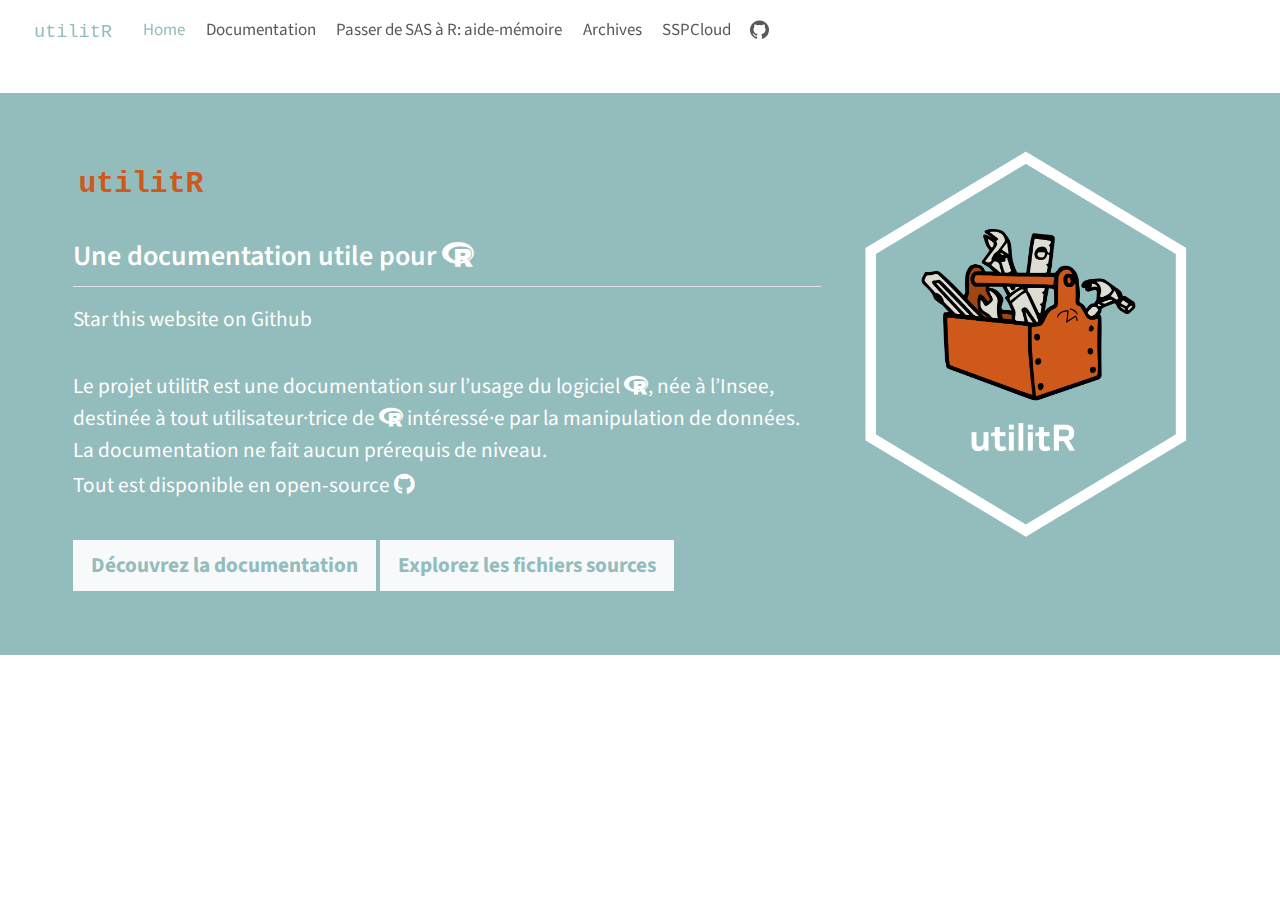
<file: index.html>
<!DOCTYPE html>
<html xmlns="http://www.w3.org/1999/xhtml" lang="en" xml:lang="en"><head>

<meta charset="utf-8">
<meta name="generator" content="quarto-1.5.54">

<meta name="viewport" content="width=device-width, initial-scale=1.0, user-scalable=yes">


<title>&lt;code&gt;utilitR&lt;/code&gt;</title>
<style>
code{white-space: pre-wrap;}
span.smallcaps{font-variant: small-caps;}
div.columns{display: flex; gap: min(4vw, 1.5em);}
div.column{flex: auto; overflow-x: auto;}
div.hanging-indent{margin-left: 1.5em; text-indent: -1.5em;}
ul.task-list{list-style: none;}
ul.task-list li input[type="checkbox"] {
  width: 0.8em;
  margin: 0 0.8em 0.2em -1em; /* quarto-specific, see https://github.com/quarto-dev/quarto-cli/issues/4556 */ 
  vertical-align: middle;
}
</style>


<script src="site_libs/quarto-nav/quarto-nav.js"></script>
<script src="site_libs/quarto-nav/headroom.min.js"></script>
<script src="site_libs/clipboard/clipboard.min.js"></script>
<script src="site_libs/quarto-html/quarto.js"></script>
<script src="site_libs/quarto-html/popper.min.js"></script>
<script src="site_libs/quarto-html/tippy.umd.min.js"></script>
<script src="site_libs/quarto-html/anchor.min.js"></script>
<link href="site_libs/quarto-html/tippy.css" rel="stylesheet">
<link href="site_libs/quarto-html/quarto-syntax-highlighting.css" rel="stylesheet" id="quarto-text-highlighting-styles">
<script src="site_libs/bootstrap/bootstrap.min.js"></script>
<link href="site_libs/bootstrap/bootstrap-icons.css" rel="stylesheet">
<link href="site_libs/bootstrap/bootstrap.min.css" rel="stylesheet" id="quarto-bootstrap" data-mode="light">
<link href="site_libs/quarto-contrib/fontawesome6-0.1.0/all.css" rel="stylesheet">
<link href="site_libs/quarto-contrib/fontawesome6-0.1.0/latex-fontsize.css" rel="stylesheet">
<script id="quarto-search-options" type="application/json">{
  "language": {
    "search-no-results-text": "No results",
    "search-matching-documents-text": "matching documents",
    "search-copy-link-title": "Copy link to search",
    "search-hide-matches-text": "Hide additional matches",
    "search-more-match-text": "more match in this document",
    "search-more-matches-text": "more matches in this document",
    "search-clear-button-title": "Clear",
    "search-text-placeholder": "",
    "search-detached-cancel-button-title": "Cancel",
    "search-submit-button-title": "Submit",
    "search-label": "Search"
  }
}</script>


<link rel="stylesheet" href="styles.css">
<meta name="twitter:title" content="utilitR">
<meta name="twitter:image" content="https://utilitr.org/images/utilitr-logo.png">
<meta name="twitter:card" content="summary_large_image">
</head>

<body class="nav-fixed">

<div id="quarto-search-results"></div>
  <header id="quarto-header" class="headroom fixed-top">
    <nav class="navbar navbar-expand-lg " data-bs-theme="dark">
      <div class="navbar-container container-fluid">
      <div class="navbar-brand-container mx-auto">
    <a class="navbar-brand" href="./index.html">
    <span class="navbar-title"><code>utilitR</code></span>
    </a>
  </div>
          <button class="navbar-toggler" type="button" data-bs-toggle="collapse" data-bs-target="#navbarCollapse" aria-controls="navbarCollapse" role="menu" aria-expanded="false" aria-label="Toggle navigation" onclick="if (window.quartoToggleHeadroom) { window.quartoToggleHeadroom(); }">
  <span class="navbar-toggler-icon"></span>
</button>
          <div class="collapse navbar-collapse" id="navbarCollapse">
            <ul class="navbar-nav navbar-nav-scroll me-auto">
  <li class="nav-item">
    <a class="nav-link active" href="./index.html" aria-current="page"> 
<span class="menu-text">Home</span></a>
  </li>  
  <li class="nav-item">
    <a class="nav-link" href="https://book.utilitr.org"> 
<span class="menu-text">Documentation</span></a>
  </li>  
  <li class="nav-item">
    <a class="nav-link" href="https://nassab-abdallah.github.io/aide_memoire_r_sas/01-aide_memoire_r_sas.html"> 
<span class="menu-text">Passer de SAS à R: aide-mémoire</span></a>
  </li>  
  <li class="nav-item">
    <a class="nav-link" href="./archives.html"> 
<span class="menu-text">Archives</span></a>
  </li>  
  <li class="nav-item">
    <a class="nav-link" href="https://datalab.sspcloud.fr"> 
<span class="menu-text">SSPCloud</span></a>
  </li>  
  <li class="nav-item compact">
    <a class="nav-link" href="https://github.com/InseeFrLab/utilitr"> <i class="bi bi-github" role="img">
</i> 
<span class="menu-text"></span></a>
  </li>  
</ul>
          </div> <!-- /navcollapse -->
            <div class="quarto-navbar-tools">
</div>
      </div> <!-- /container-fluid -->
    </nav>
</header>
<!-- content -->
<div id="quarto-content" class="quarto-container page-columns page-rows-contents page-layout-full page-navbar">
<!-- sidebar -->
<!-- margin-sidebar -->
    
<!-- main -->
<main class="content page-columns page-full column-body" id="quarto-document-content">




<div id="hero-banner" class="column-screen page-columns page-full">
<div class="grid column-page">
<div class="headline g-col-lg-8 g-col-12 g-col-md-12">
<div class="h1">
<p><code>utilitR</code></p>
</div>
<div class="h2">
<p>Une documentation utile pour <i class="fa-brands fa-r-project" aria-label="r-project"></i></p>
</div>
<a class="github-button" href="https://github.com/inseefrlab/utilitr" data-icon="octicon-star" data-size="large" data-show-count="true" aria-label="Star this website on Github">Star this website on Github</a><script async="" defer="" src="https://buttons.github.io/buttons.js"></script>
<p><br></p>
<p>Le projet utilitR est une documentation sur l’usage du logiciel <i class="fab fa-r-project"></i>, née à l’Insee, destinée à tout utilisateur·trice de <i class="fab fa-r-project"></i> intéressé·e par la manipulation de données. La documentation ne fait aucun prérequis de niveau. <br></p>
<p>Tout est disponible en <a href="https://github.com/inseefrlab/utilitr">open-source</a> <a href="https://github.com/inseefrlab/inseefrlab" class="github"><i class="fab fa-github"></i></a></p>
<p><br></p>
<p class="cta-btns">
<a href="https://book.utilitr.org/" target="_blank" rel="noopener" class="btn btn-light btn-lg mb-3 mb-md-1"><strong>Découvrez la documentation</strong></a> <a href="https://github.com/inseefrlab/utilitr" target="_blank" rel="noopener" class="btn btn-light btn-lg mb-3 mb-md-1"><strong>Explorez les fichiers sources</strong></a>
</p>
<p><br></p>
</div>
<div class="g-col-lg-4 g-col-12 g-col-md-12">
<p><img src="images/logo-utilitr.png" class="img-fluid"></p>
</div>
</div>
</div>



</main> <!-- /main -->
<script id="quarto-html-after-body" type="application/javascript">
window.document.addEventListener("DOMContentLoaded", function (event) {
  const toggleBodyColorMode = (bsSheetEl) => {
    const mode = bsSheetEl.getAttribute("data-mode");
    const bodyEl = window.document.querySelector("body");
    if (mode === "dark") {
      bodyEl.classList.add("quarto-dark");
      bodyEl.classList.remove("quarto-light");
    } else {
      bodyEl.classList.add("quarto-light");
      bodyEl.classList.remove("quarto-dark");
    }
  }
  const toggleBodyColorPrimary = () => {
    const bsSheetEl = window.document.querySelector("link#quarto-bootstrap");
    if (bsSheetEl) {
      toggleBodyColorMode(bsSheetEl);
    }
  }
  toggleBodyColorPrimary();  
  const icon = "";
  const anchorJS = new window.AnchorJS();
  anchorJS.options = {
    placement: 'right',
    icon: icon
  };
  anchorJS.add('.anchored');
  const isCodeAnnotation = (el) => {
    for (const clz of el.classList) {
      if (clz.startsWith('code-annotation-')) {                     
        return true;
      }
    }
    return false;
  }
  const onCopySuccess = function(e) {
    // button target
    const button = e.trigger;
    // don't keep focus
    button.blur();
    // flash "checked"
    button.classList.add('code-copy-button-checked');
    var currentTitle = button.getAttribute("title");
    button.setAttribute("title", "Copied!");
    let tooltip;
    if (window.bootstrap) {
      button.setAttribute("data-bs-toggle", "tooltip");
      button.setAttribute("data-bs-placement", "left");
      button.setAttribute("data-bs-title", "Copied!");
      tooltip = new bootstrap.Tooltip(button, 
        { trigger: "manual", 
          customClass: "code-copy-button-tooltip",
          offset: [0, -8]});
      tooltip.show();    
    }
    setTimeout(function() {
      if (tooltip) {
        tooltip.hide();
        button.removeAttribute("data-bs-title");
        button.removeAttribute("data-bs-toggle");
        button.removeAttribute("data-bs-placement");
      }
      button.setAttribute("title", currentTitle);
      button.classList.remove('code-copy-button-checked');
    }, 1000);
    // clear code selection
    e.clearSelection();
  }
  const getTextToCopy = function(trigger) {
      const codeEl = trigger.previousElementSibling.cloneNode(true);
      for (const childEl of codeEl.children) {
        if (isCodeAnnotation(childEl)) {
          childEl.remove();
        }
      }
      return codeEl.innerText;
  }
  const clipboard = new window.ClipboardJS('.code-copy-button:not([data-in-quarto-modal])', {
    text: getTextToCopy
  });
  clipboard.on('success', onCopySuccess);
  if (window.document.getElementById('quarto-embedded-source-code-modal')) {
    // For code content inside modals, clipBoardJS needs to be initialized with a container option
    // TODO: Check when it could be a function (https://github.com/zenorocha/clipboard.js/issues/860)
    const clipboardModal = new window.ClipboardJS('.code-copy-button[data-in-quarto-modal]', {
      text: getTextToCopy,
      container: window.document.getElementById('quarto-embedded-source-code-modal')
    });
    clipboardModal.on('success', onCopySuccess);
  }
    var localhostRegex = new RegExp(/^(?:http|https):\/\/localhost\:?[0-9]*\//);
    var mailtoRegex = new RegExp(/^mailto:/);
      var filterRegex = new RegExp("https:\/\/utilitr\.org");
    var isInternal = (href) => {
        return filterRegex.test(href) || localhostRegex.test(href) || mailtoRegex.test(href);
    }
    // Inspect non-navigation links and adorn them if external
 	var links = window.document.querySelectorAll('a[href]:not(.nav-link):not(.navbar-brand):not(.toc-action):not(.sidebar-link):not(.sidebar-item-toggle):not(.pagination-link):not(.no-external):not([aria-hidden]):not(.dropdown-item):not(.quarto-navigation-tool):not(.about-link)');
    for (var i=0; i<links.length; i++) {
      const link = links[i];
      if (!isInternal(link.href)) {
        // undo the damage that might have been done by quarto-nav.js in the case of
        // links that we want to consider external
        if (link.dataset.originalHref !== undefined) {
          link.href = link.dataset.originalHref;
        }
      }
    }
  function tippyHover(el, contentFn, onTriggerFn, onUntriggerFn) {
    const config = {
      allowHTML: true,
      maxWidth: 500,
      delay: 100,
      arrow: false,
      appendTo: function(el) {
          return el.parentElement;
      },
      interactive: true,
      interactiveBorder: 10,
      theme: 'quarto',
      placement: 'bottom-start',
    };
    if (contentFn) {
      config.content = contentFn;
    }
    if (onTriggerFn) {
      config.onTrigger = onTriggerFn;
    }
    if (onUntriggerFn) {
      config.onUntrigger = onUntriggerFn;
    }
    window.tippy(el, config); 
  }
  const noterefs = window.document.querySelectorAll('a[role="doc-noteref"]');
  for (var i=0; i<noterefs.length; i++) {
    const ref = noterefs[i];
    tippyHover(ref, function() {
      // use id or data attribute instead here
      let href = ref.getAttribute('data-footnote-href') || ref.getAttribute('href');
      try { href = new URL(href).hash; } catch {}
      const id = href.replace(/^#\/?/, "");
      const note = window.document.getElementById(id);
      if (note) {
        return note.innerHTML;
      } else {
        return "";
      }
    });
  }
  const xrefs = window.document.querySelectorAll('a.quarto-xref');
  const processXRef = (id, note) => {
    // Strip column container classes
    const stripColumnClz = (el) => {
      el.classList.remove("page-full", "page-columns");
      if (el.children) {
        for (const child of el.children) {
          stripColumnClz(child);
        }
      }
    }
    stripColumnClz(note)
    if (id === null || id.startsWith('sec-')) {
      // Special case sections, only their first couple elements
      const container = document.createElement("div");
      if (note.children && note.children.length > 2) {
        container.appendChild(note.children[0].cloneNode(true));
        for (let i = 1; i < note.children.length; i++) {
          const child = note.children[i];
          if (child.tagName === "P" && child.innerText === "") {
            continue;
          } else {
            container.appendChild(child.cloneNode(true));
            break;
          }
        }
        if (window.Quarto?.typesetMath) {
          window.Quarto.typesetMath(container);
        }
        return container.innerHTML
      } else {
        if (window.Quarto?.typesetMath) {
          window.Quarto.typesetMath(note);
        }
        return note.innerHTML;
      }
    } else {
      // Remove any anchor links if they are present
      const anchorLink = note.querySelector('a.anchorjs-link');
      if (anchorLink) {
        anchorLink.remove();
      }
      if (window.Quarto?.typesetMath) {
        window.Quarto.typesetMath(note);
      }
      // TODO in 1.5, we should make sure this works without a callout special case
      if (note.classList.contains("callout")) {
        return note.outerHTML;
      } else {
        return note.innerHTML;
      }
    }
  }
  for (var i=0; i<xrefs.length; i++) {
    const xref = xrefs[i];
    tippyHover(xref, undefined, function(instance) {
      instance.disable();
      let url = xref.getAttribute('href');
      let hash = undefined; 
      if (url.startsWith('#')) {
        hash = url;
      } else {
        try { hash = new URL(url).hash; } catch {}
      }
      if (hash) {
        const id = hash.replace(/^#\/?/, "");
        const note = window.document.getElementById(id);
        if (note !== null) {
          try {
            const html = processXRef(id, note.cloneNode(true));
            instance.setContent(html);
          } finally {
            instance.enable();
            instance.show();
          }
        } else {
          // See if we can fetch this
          fetch(url.split('#')[0])
          .then(res => res.text())
          .then(html => {
            const parser = new DOMParser();
            const htmlDoc = parser.parseFromString(html, "text/html");
            const note = htmlDoc.getElementById(id);
            if (note !== null) {
              const html = processXRef(id, note);
              instance.setContent(html);
            } 
          }).finally(() => {
            instance.enable();
            instance.show();
          });
        }
      } else {
        // See if we can fetch a full url (with no hash to target)
        // This is a special case and we should probably do some content thinning / targeting
        fetch(url)
        .then(res => res.text())
        .then(html => {
          const parser = new DOMParser();
          const htmlDoc = parser.parseFromString(html, "text/html");
          const note = htmlDoc.querySelector('main.content');
          if (note !== null) {
            // This should only happen for chapter cross references
            // (since there is no id in the URL)
            // remove the first header
            if (note.children.length > 0 && note.children[0].tagName === "HEADER") {
              note.children[0].remove();
            }
            const html = processXRef(null, note);
            instance.setContent(html);
          } 
        }).finally(() => {
          instance.enable();
          instance.show();
        });
      }
    }, function(instance) {
    });
  }
      let selectedAnnoteEl;
      const selectorForAnnotation = ( cell, annotation) => {
        let cellAttr = 'data-code-cell="' + cell + '"';
        let lineAttr = 'data-code-annotation="' +  annotation + '"';
        const selector = 'span[' + cellAttr + '][' + lineAttr + ']';
        return selector;
      }
      const selectCodeLines = (annoteEl) => {
        const doc = window.document;
        const targetCell = annoteEl.getAttribute("data-target-cell");
        const targetAnnotation = annoteEl.getAttribute("data-target-annotation");
        const annoteSpan = window.document.querySelector(selectorForAnnotation(targetCell, targetAnnotation));
        const lines = annoteSpan.getAttribute("data-code-lines").split(",");
        const lineIds = lines.map((line) => {
          return targetCell + "-" + line;
        })
        let top = null;
        let height = null;
        let parent = null;
        if (lineIds.length > 0) {
            //compute the position of the single el (top and bottom and make a div)
            const el = window.document.getElementById(lineIds[0]);
            top = el.offsetTop;
            height = el.offsetHeight;
            parent = el.parentElement.parentElement;
          if (lineIds.length > 1) {
            const lastEl = window.document.getElementById(lineIds[lineIds.length - 1]);
            const bottom = lastEl.offsetTop + lastEl.offsetHeight;
            height = bottom - top;
          }
          if (top !== null && height !== null && parent !== null) {
            // cook up a div (if necessary) and position it 
            let div = window.document.getElementById("code-annotation-line-highlight");
            if (div === null) {
              div = window.document.createElement("div");
              div.setAttribute("id", "code-annotation-line-highlight");
              div.style.position = 'absolute';
              parent.appendChild(div);
            }
            div.style.top = top - 2 + "px";
            div.style.height = height + 4 + "px";
            div.style.left = 0;
            let gutterDiv = window.document.getElementById("code-annotation-line-highlight-gutter");
            if (gutterDiv === null) {
              gutterDiv = window.document.createElement("div");
              gutterDiv.setAttribute("id", "code-annotation-line-highlight-gutter");
              gutterDiv.style.position = 'absolute';
              const codeCell = window.document.getElementById(targetCell);
              const gutter = codeCell.querySelector('.code-annotation-gutter');
              gutter.appendChild(gutterDiv);
            }
            gutterDiv.style.top = top - 2 + "px";
            gutterDiv.style.height = height + 4 + "px";
          }
          selectedAnnoteEl = annoteEl;
        }
      };
      const unselectCodeLines = () => {
        const elementsIds = ["code-annotation-line-highlight", "code-annotation-line-highlight-gutter"];
        elementsIds.forEach((elId) => {
          const div = window.document.getElementById(elId);
          if (div) {
            div.remove();
          }
        });
        selectedAnnoteEl = undefined;
      };
        // Handle positioning of the toggle
    window.addEventListener(
      "resize",
      throttle(() => {
        elRect = undefined;
        if (selectedAnnoteEl) {
          selectCodeLines(selectedAnnoteEl);
        }
      }, 10)
    );
    function throttle(fn, ms) {
    let throttle = false;
    let timer;
      return (...args) => {
        if(!throttle) { // first call gets through
            fn.apply(this, args);
            throttle = true;
        } else { // all the others get throttled
            if(timer) clearTimeout(timer); // cancel #2
            timer = setTimeout(() => {
              fn.apply(this, args);
              timer = throttle = false;
            }, ms);
        }
      };
    }
      // Attach click handler to the DT
      const annoteDls = window.document.querySelectorAll('dt[data-target-cell]');
      for (const annoteDlNode of annoteDls) {
        annoteDlNode.addEventListener('click', (event) => {
          const clickedEl = event.target;
          if (clickedEl !== selectedAnnoteEl) {
            unselectCodeLines();
            const activeEl = window.document.querySelector('dt[data-target-cell].code-annotation-active');
            if (activeEl) {
              activeEl.classList.remove('code-annotation-active');
            }
            selectCodeLines(clickedEl);
            clickedEl.classList.add('code-annotation-active');
          } else {
            // Unselect the line
            unselectCodeLines();
            clickedEl.classList.remove('code-annotation-active');
          }
        });
      }
  const findCites = (el) => {
    const parentEl = el.parentElement;
    if (parentEl) {
      const cites = parentEl.dataset.cites;
      if (cites) {
        return {
          el,
          cites: cites.split(' ')
        };
      } else {
        return findCites(el.parentElement)
      }
    } else {
      return undefined;
    }
  };
  var bibliorefs = window.document.querySelectorAll('a[role="doc-biblioref"]');
  for (var i=0; i<bibliorefs.length; i++) {
    const ref = bibliorefs[i];
    const citeInfo = findCites(ref);
    if (citeInfo) {
      tippyHover(citeInfo.el, function() {
        var popup = window.document.createElement('div');
        citeInfo.cites.forEach(function(cite) {
          var citeDiv = window.document.createElement('div');
          citeDiv.classList.add('hanging-indent');
          citeDiv.classList.add('csl-entry');
          var biblioDiv = window.document.getElementById('ref-' + cite);
          if (biblioDiv) {
            citeDiv.innerHTML = biblioDiv.innerHTML;
          }
          popup.appendChild(citeDiv);
        });
        return popup.innerHTML;
      });
    }
  }
});
</script>
</div> <!-- /content -->




</body></html>
</file>
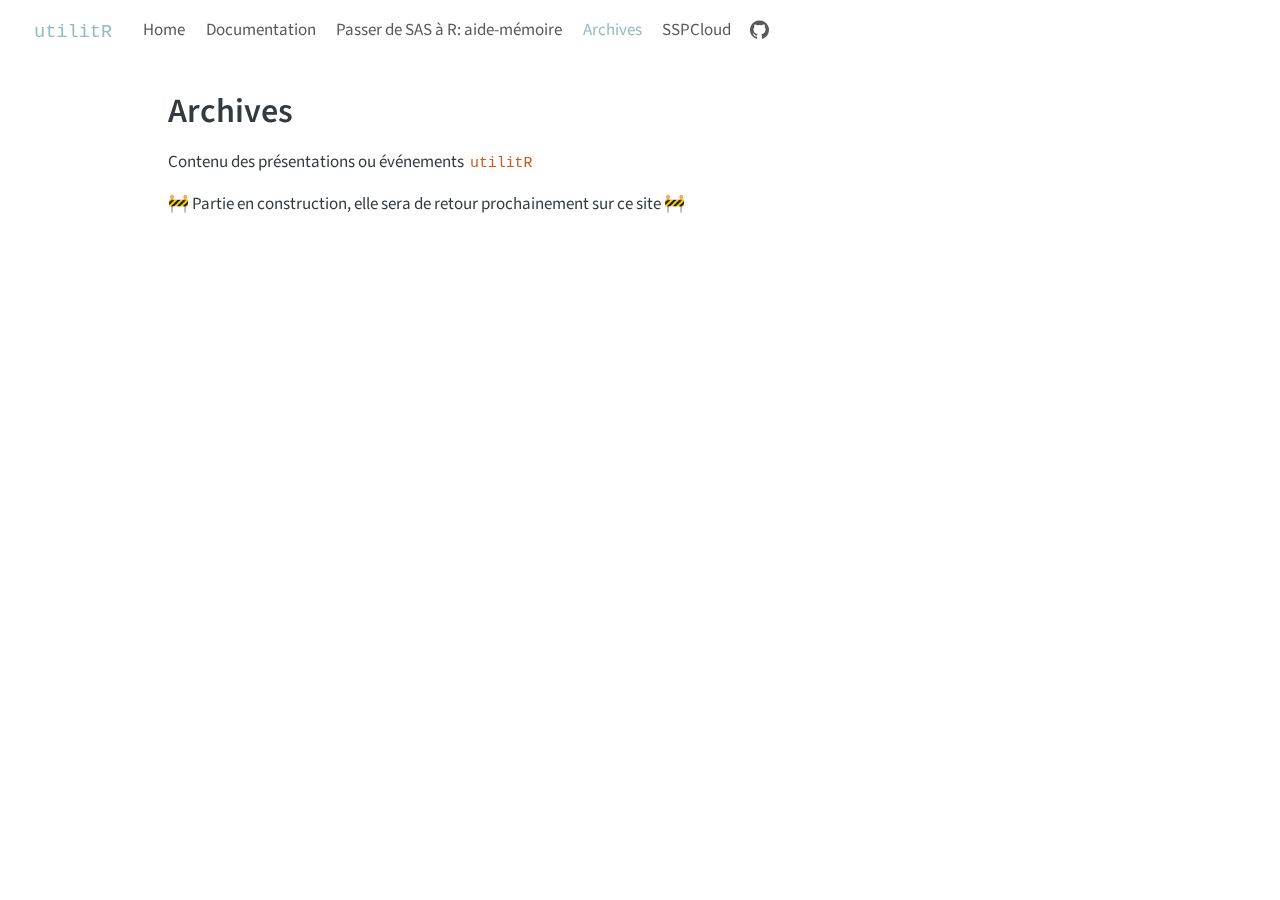
<file: archives.html>
<!DOCTYPE html>
<html xmlns="http://www.w3.org/1999/xhtml" lang="en" xml:lang="en"><head>

<meta charset="utf-8">
<meta name="generator" content="quarto-1.5.54">

<meta name="viewport" content="width=device-width, initial-scale=1.0, user-scalable=yes">


<title>Archives – utilitR</title>
<style>
code{white-space: pre-wrap;}
span.smallcaps{font-variant: small-caps;}
div.columns{display: flex; gap: min(4vw, 1.5em);}
div.column{flex: auto; overflow-x: auto;}
div.hanging-indent{margin-left: 1.5em; text-indent: -1.5em;}
ul.task-list{list-style: none;}
ul.task-list li input[type="checkbox"] {
  width: 0.8em;
  margin: 0 0.8em 0.2em -1em; /* quarto-specific, see https://github.com/quarto-dev/quarto-cli/issues/4556 */ 
  vertical-align: middle;
}
</style>


<script src="site_libs/quarto-nav/quarto-nav.js"></script>
<script src="site_libs/quarto-nav/headroom.min.js"></script>
<script src="site_libs/clipboard/clipboard.min.js"></script>
<script src="site_libs/quarto-html/quarto.js"></script>
<script src="site_libs/quarto-html/popper.min.js"></script>
<script src="site_libs/quarto-html/tippy.umd.min.js"></script>
<script src="site_libs/quarto-html/anchor.min.js"></script>
<link href="site_libs/quarto-html/tippy.css" rel="stylesheet">
<link href="site_libs/quarto-html/quarto-syntax-highlighting.css" rel="stylesheet" id="quarto-text-highlighting-styles">
<script src="site_libs/bootstrap/bootstrap.min.js"></script>
<link href="site_libs/bootstrap/bootstrap-icons.css" rel="stylesheet">
<link href="site_libs/bootstrap/bootstrap.min.css" rel="stylesheet" id="quarto-bootstrap" data-mode="light">
<script id="quarto-search-options" type="application/json">{
  "language": {
    "search-no-results-text": "No results",
    "search-matching-documents-text": "matching documents",
    "search-copy-link-title": "Copy link to search",
    "search-hide-matches-text": "Hide additional matches",
    "search-more-match-text": "more match in this document",
    "search-more-matches-text": "more matches in this document",
    "search-clear-button-title": "Clear",
    "search-text-placeholder": "",
    "search-detached-cancel-button-title": "Cancel",
    "search-submit-button-title": "Submit",
    "search-label": "Search"
  }
}</script>


<link rel="stylesheet" href="styles.css">
<meta name="twitter:title" content="Archives – utilitR">
<meta name="twitter:description" content="">
<meta name="twitter:image" content="https://utilitr.org/images/utilitr-logo.png">
<meta name="twitter:card" content="summary_large_image">
</head>

<body class="nav-fixed">

<div id="quarto-search-results"></div>
  <header id="quarto-header" class="headroom fixed-top">
    <nav class="navbar navbar-expand-lg " data-bs-theme="dark">
      <div class="navbar-container container-fluid">
      <div class="navbar-brand-container mx-auto">
    <a class="navbar-brand" href="./index.html">
    <span class="navbar-title"><code>utilitR</code></span>
    </a>
  </div>
          <button class="navbar-toggler" type="button" data-bs-toggle="collapse" data-bs-target="#navbarCollapse" aria-controls="navbarCollapse" role="menu" aria-expanded="false" aria-label="Toggle navigation" onclick="if (window.quartoToggleHeadroom) { window.quartoToggleHeadroom(); }">
  <span class="navbar-toggler-icon"></span>
</button>
          <div class="collapse navbar-collapse" id="navbarCollapse">
            <ul class="navbar-nav navbar-nav-scroll me-auto">
  <li class="nav-item">
    <a class="nav-link" href="./index.html"> 
<span class="menu-text">Home</span></a>
  </li>  
  <li class="nav-item">
    <a class="nav-link" href="https://book.utilitr.org"> 
<span class="menu-text">Documentation</span></a>
  </li>  
  <li class="nav-item">
    <a class="nav-link" href="https://nassab-abdallah.github.io/aide_memoire_r_sas/01-aide_memoire_r_sas.html"> 
<span class="menu-text">Passer de SAS à R: aide-mémoire</span></a>
  </li>  
  <li class="nav-item">
    <a class="nav-link active" href="./archives.html" aria-current="page"> 
<span class="menu-text">Archives</span></a>
  </li>  
  <li class="nav-item">
    <a class="nav-link" href="https://datalab.sspcloud.fr"> 
<span class="menu-text">SSPCloud</span></a>
  </li>  
  <li class="nav-item compact">
    <a class="nav-link" href="https://github.com/InseeFrLab/utilitr"> <i class="bi bi-github" role="img">
</i> 
<span class="menu-text"></span></a>
  </li>  
</ul>
          </div> <!-- /navcollapse -->
            <div class="quarto-navbar-tools">
</div>
      </div> <!-- /container-fluid -->
    </nav>
</header>
<!-- content -->
<div id="quarto-content" class="quarto-container page-columns page-rows-contents page-layout-article page-navbar">
<!-- sidebar -->
<!-- margin-sidebar -->
    <div id="quarto-margin-sidebar" class="sidebar margin-sidebar zindex-bottom">
        
    </div>
<!-- main -->
<main class="content" id="quarto-document-content">

<header id="title-block-header" class="quarto-title-block default">
<div class="quarto-title">
<h1 class="title">Archives</h1>
</div>



<div class="quarto-title-meta">

    
  
    
  </div>
  


</header>


<p>Contenu des présentations ou événements <code>utilitR</code></p>
<p>🚧 Partie en construction, elle sera de retour prochainement sur ce site 🚧</p>



</main> <!-- /main -->
<script id="quarto-html-after-body" type="application/javascript">
window.document.addEventListener("DOMContentLoaded", function (event) {
  const toggleBodyColorMode = (bsSheetEl) => {
    const mode = bsSheetEl.getAttribute("data-mode");
    const bodyEl = window.document.querySelector("body");
    if (mode === "dark") {
      bodyEl.classList.add("quarto-dark");
      bodyEl.classList.remove("quarto-light");
    } else {
      bodyEl.classList.add("quarto-light");
      bodyEl.classList.remove("quarto-dark");
    }
  }
  const toggleBodyColorPrimary = () => {
    const bsSheetEl = window.document.querySelector("link#quarto-bootstrap");
    if (bsSheetEl) {
      toggleBodyColorMode(bsSheetEl);
    }
  }
  toggleBodyColorPrimary();  
  const icon = "";
  const anchorJS = new window.AnchorJS();
  anchorJS.options = {
    placement: 'right',
    icon: icon
  };
  anchorJS.add('.anchored');
  const isCodeAnnotation = (el) => {
    for (const clz of el.classList) {
      if (clz.startsWith('code-annotation-')) {                     
        return true;
      }
    }
    return false;
  }
  const onCopySuccess = function(e) {
    // button target
    const button = e.trigger;
    // don't keep focus
    button.blur();
    // flash "checked"
    button.classList.add('code-copy-button-checked');
    var currentTitle = button.getAttribute("title");
    button.setAttribute("title", "Copied!");
    let tooltip;
    if (window.bootstrap) {
      button.setAttribute("data-bs-toggle", "tooltip");
      button.setAttribute("data-bs-placement", "left");
      button.setAttribute("data-bs-title", "Copied!");
      tooltip = new bootstrap.Tooltip(button, 
        { trigger: "manual", 
          customClass: "code-copy-button-tooltip",
          offset: [0, -8]});
      tooltip.show();    
    }
    setTimeout(function() {
      if (tooltip) {
        tooltip.hide();
        button.removeAttribute("data-bs-title");
        button.removeAttribute("data-bs-toggle");
        button.removeAttribute("data-bs-placement");
      }
      button.setAttribute("title", currentTitle);
      button.classList.remove('code-copy-button-checked');
    }, 1000);
    // clear code selection
    e.clearSelection();
  }
  const getTextToCopy = function(trigger) {
      const codeEl = trigger.previousElementSibling.cloneNode(true);
      for (const childEl of codeEl.children) {
        if (isCodeAnnotation(childEl)) {
          childEl.remove();
        }
      }
      return codeEl.innerText;
  }
  const clipboard = new window.ClipboardJS('.code-copy-button:not([data-in-quarto-modal])', {
    text: getTextToCopy
  });
  clipboard.on('success', onCopySuccess);
  if (window.document.getElementById('quarto-embedded-source-code-modal')) {
    // For code content inside modals, clipBoardJS needs to be initialized with a container option
    // TODO: Check when it could be a function (https://github.com/zenorocha/clipboard.js/issues/860)
    const clipboardModal = new window.ClipboardJS('.code-copy-button[data-in-quarto-modal]', {
      text: getTextToCopy,
      container: window.document.getElementById('quarto-embedded-source-code-modal')
    });
    clipboardModal.on('success', onCopySuccess);
  }
    var localhostRegex = new RegExp(/^(?:http|https):\/\/localhost\:?[0-9]*\//);
    var mailtoRegex = new RegExp(/^mailto:/);
      var filterRegex = new RegExp("https:\/\/utilitr\.org");
    var isInternal = (href) => {
        return filterRegex.test(href) || localhostRegex.test(href) || mailtoRegex.test(href);
    }
    // Inspect non-navigation links and adorn them if external
 	var links = window.document.querySelectorAll('a[href]:not(.nav-link):not(.navbar-brand):not(.toc-action):not(.sidebar-link):not(.sidebar-item-toggle):not(.pagination-link):not(.no-external):not([aria-hidden]):not(.dropdown-item):not(.quarto-navigation-tool):not(.about-link)');
    for (var i=0; i<links.length; i++) {
      const link = links[i];
      if (!isInternal(link.href)) {
        // undo the damage that might have been done by quarto-nav.js in the case of
        // links that we want to consider external
        if (link.dataset.originalHref !== undefined) {
          link.href = link.dataset.originalHref;
        }
      }
    }
  function tippyHover(el, contentFn, onTriggerFn, onUntriggerFn) {
    const config = {
      allowHTML: true,
      maxWidth: 500,
      delay: 100,
      arrow: false,
      appendTo: function(el) {
          return el.parentElement;
      },
      interactive: true,
      interactiveBorder: 10,
      theme: 'quarto',
      placement: 'bottom-start',
    };
    if (contentFn) {
      config.content = contentFn;
    }
    if (onTriggerFn) {
      config.onTrigger = onTriggerFn;
    }
    if (onUntriggerFn) {
      config.onUntrigger = onUntriggerFn;
    }
    window.tippy(el, config); 
  }
  const noterefs = window.document.querySelectorAll('a[role="doc-noteref"]');
  for (var i=0; i<noterefs.length; i++) {
    const ref = noterefs[i];
    tippyHover(ref, function() {
      // use id or data attribute instead here
      let href = ref.getAttribute('data-footnote-href') || ref.getAttribute('href');
      try { href = new URL(href).hash; } catch {}
      const id = href.replace(/^#\/?/, "");
      const note = window.document.getElementById(id);
      if (note) {
        return note.innerHTML;
      } else {
        return "";
      }
    });
  }
  const xrefs = window.document.querySelectorAll('a.quarto-xref');
  const processXRef = (id, note) => {
    // Strip column container classes
    const stripColumnClz = (el) => {
      el.classList.remove("page-full", "page-columns");
      if (el.children) {
        for (const child of el.children) {
          stripColumnClz(child);
        }
      }
    }
    stripColumnClz(note)
    if (id === null || id.startsWith('sec-')) {
      // Special case sections, only their first couple elements
      const container = document.createElement("div");
      if (note.children && note.children.length > 2) {
        container.appendChild(note.children[0].cloneNode(true));
        for (let i = 1; i < note.children.length; i++) {
          const child = note.children[i];
          if (child.tagName === "P" && child.innerText === "") {
            continue;
          } else {
            container.appendChild(child.cloneNode(true));
            break;
          }
        }
        if (window.Quarto?.typesetMath) {
          window.Quarto.typesetMath(container);
        }
        return container.innerHTML
      } else {
        if (window.Quarto?.typesetMath) {
          window.Quarto.typesetMath(note);
        }
        return note.innerHTML;
      }
    } else {
      // Remove any anchor links if they are present
      const anchorLink = note.querySelector('a.anchorjs-link');
      if (anchorLink) {
        anchorLink.remove();
      }
      if (window.Quarto?.typesetMath) {
        window.Quarto.typesetMath(note);
      }
      // TODO in 1.5, we should make sure this works without a callout special case
      if (note.classList.contains("callout")) {
        return note.outerHTML;
      } else {
        return note.innerHTML;
      }
    }
  }
  for (var i=0; i<xrefs.length; i++) {
    const xref = xrefs[i];
    tippyHover(xref, undefined, function(instance) {
      instance.disable();
      let url = xref.getAttribute('href');
      let hash = undefined; 
      if (url.startsWith('#')) {
        hash = url;
      } else {
        try { hash = new URL(url).hash; } catch {}
      }
      if (hash) {
        const id = hash.replace(/^#\/?/, "");
        const note = window.document.getElementById(id);
        if (note !== null) {
          try {
            const html = processXRef(id, note.cloneNode(true));
            instance.setContent(html);
          } finally {
            instance.enable();
            instance.show();
          }
        } else {
          // See if we can fetch this
          fetch(url.split('#')[0])
          .then(res => res.text())
          .then(html => {
            const parser = new DOMParser();
            const htmlDoc = parser.parseFromString(html, "text/html");
            const note = htmlDoc.getElementById(id);
            if (note !== null) {
              const html = processXRef(id, note);
              instance.setContent(html);
            } 
          }).finally(() => {
            instance.enable();
            instance.show();
          });
        }
      } else {
        // See if we can fetch a full url (with no hash to target)
        // This is a special case and we should probably do some content thinning / targeting
        fetch(url)
        .then(res => res.text())
        .then(html => {
          const parser = new DOMParser();
          const htmlDoc = parser.parseFromString(html, "text/html");
          const note = htmlDoc.querySelector('main.content');
          if (note !== null) {
            // This should only happen for chapter cross references
            // (since there is no id in the URL)
            // remove the first header
            if (note.children.length > 0 && note.children[0].tagName === "HEADER") {
              note.children[0].remove();
            }
            const html = processXRef(null, note);
            instance.setContent(html);
          } 
        }).finally(() => {
          instance.enable();
          instance.show();
        });
      }
    }, function(instance) {
    });
  }
      let selectedAnnoteEl;
      const selectorForAnnotation = ( cell, annotation) => {
        let cellAttr = 'data-code-cell="' + cell + '"';
        let lineAttr = 'data-code-annotation="' +  annotation + '"';
        const selector = 'span[' + cellAttr + '][' + lineAttr + ']';
        return selector;
      }
      const selectCodeLines = (annoteEl) => {
        const doc = window.document;
        const targetCell = annoteEl.getAttribute("data-target-cell");
        const targetAnnotation = annoteEl.getAttribute("data-target-annotation");
        const annoteSpan = window.document.querySelector(selectorForAnnotation(targetCell, targetAnnotation));
        const lines = annoteSpan.getAttribute("data-code-lines").split(",");
        const lineIds = lines.map((line) => {
          return targetCell + "-" + line;
        })
        let top = null;
        let height = null;
        let parent = null;
        if (lineIds.length > 0) {
            //compute the position of the single el (top and bottom and make a div)
            const el = window.document.getElementById(lineIds[0]);
            top = el.offsetTop;
            height = el.offsetHeight;
            parent = el.parentElement.parentElement;
          if (lineIds.length > 1) {
            const lastEl = window.document.getElementById(lineIds[lineIds.length - 1]);
            const bottom = lastEl.offsetTop + lastEl.offsetHeight;
            height = bottom - top;
          }
          if (top !== null && height !== null && parent !== null) {
            // cook up a div (if necessary) and position it 
            let div = window.document.getElementById("code-annotation-line-highlight");
            if (div === null) {
              div = window.document.createElement("div");
              div.setAttribute("id", "code-annotation-line-highlight");
              div.style.position = 'absolute';
              parent.appendChild(div);
            }
            div.style.top = top - 2 + "px";
            div.style.height = height + 4 + "px";
            div.style.left = 0;
            let gutterDiv = window.document.getElementById("code-annotation-line-highlight-gutter");
            if (gutterDiv === null) {
              gutterDiv = window.document.createElement("div");
              gutterDiv.setAttribute("id", "code-annotation-line-highlight-gutter");
              gutterDiv.style.position = 'absolute';
              const codeCell = window.document.getElementById(targetCell);
              const gutter = codeCell.querySelector('.code-annotation-gutter');
              gutter.appendChild(gutterDiv);
            }
            gutterDiv.style.top = top - 2 + "px";
            gutterDiv.style.height = height + 4 + "px";
          }
          selectedAnnoteEl = annoteEl;
        }
      };
      const unselectCodeLines = () => {
        const elementsIds = ["code-annotation-line-highlight", "code-annotation-line-highlight-gutter"];
        elementsIds.forEach((elId) => {
          const div = window.document.getElementById(elId);
          if (div) {
            div.remove();
          }
        });
        selectedAnnoteEl = undefined;
      };
        // Handle positioning of the toggle
    window.addEventListener(
      "resize",
      throttle(() => {
        elRect = undefined;
        if (selectedAnnoteEl) {
          selectCodeLines(selectedAnnoteEl);
        }
      }, 10)
    );
    function throttle(fn, ms) {
    let throttle = false;
    let timer;
      return (...args) => {
        if(!throttle) { // first call gets through
            fn.apply(this, args);
            throttle = true;
        } else { // all the others get throttled
            if(timer) clearTimeout(timer); // cancel #2
            timer = setTimeout(() => {
              fn.apply(this, args);
              timer = throttle = false;
            }, ms);
        }
      };
    }
      // Attach click handler to the DT
      const annoteDls = window.document.querySelectorAll('dt[data-target-cell]');
      for (const annoteDlNode of annoteDls) {
        annoteDlNode.addEventListener('click', (event) => {
          const clickedEl = event.target;
          if (clickedEl !== selectedAnnoteEl) {
            unselectCodeLines();
            const activeEl = window.document.querySelector('dt[data-target-cell].code-annotation-active');
            if (activeEl) {
              activeEl.classList.remove('code-annotation-active');
            }
            selectCodeLines(clickedEl);
            clickedEl.classList.add('code-annotation-active');
          } else {
            // Unselect the line
            unselectCodeLines();
            clickedEl.classList.remove('code-annotation-active');
          }
        });
      }
  const findCites = (el) => {
    const parentEl = el.parentElement;
    if (parentEl) {
      const cites = parentEl.dataset.cites;
      if (cites) {
        return {
          el,
          cites: cites.split(' ')
        };
      } else {
        return findCites(el.parentElement)
      }
    } else {
      return undefined;
    }
  };
  var bibliorefs = window.document.querySelectorAll('a[role="doc-biblioref"]');
  for (var i=0; i<bibliorefs.length; i++) {
    const ref = bibliorefs[i];
    const citeInfo = findCites(ref);
    if (citeInfo) {
      tippyHover(citeInfo.el, function() {
        var popup = window.document.createElement('div');
        citeInfo.cites.forEach(function(cite) {
          var citeDiv = window.document.createElement('div');
          citeDiv.classList.add('hanging-indent');
          citeDiv.classList.add('csl-entry');
          var biblioDiv = window.document.getElementById('ref-' + cite);
          if (biblioDiv) {
            citeDiv.innerHTML = biblioDiv.innerHTML;
          }
          popup.appendChild(citeDiv);
        });
        return popup.innerHTML;
      });
    }
  }
});
</script>
</div> <!-- /content -->




</body></html>
</file>
<file: site_libs/quarto-html/tippy.css>
.tippy-box[data-animation=fade][data-state=hidden]{opacity:0}[data-tippy-root]{max-width:calc(100vw - 10px)}.tippy-box{position:relative;background-color:#333;color:#fff;border-radius:4px;font-size:14px;line-height:1.4;white-space:normal;outline:0;transition-property:transform,visibility,opacity}.tippy-box[data-placement^=top]>.tippy-arrow{bottom:0}.tippy-box[data-placement^=top]>.tippy-arrow:before{bottom:-7px;left:0;border-width:8px 8px 0;border-top-color:initial;transform-origin:center top}.tippy-box[data-placement^=bottom]>.tippy-arrow{top:0}.tippy-box[data-placement^=bottom]>.tippy-arrow:before{top:-7px;left:0;border-width:0 8px 8px;border-bottom-color:initial;transform-origin:center bottom}.tippy-box[data-placement^=left]>.tippy-arrow{right:0}.tippy-box[data-placement^=left]>.tippy-arrow:before{border-width:8px 0 8px 8px;border-left-color:initial;right:-7px;transform-origin:center left}.tippy-box[data-placement^=right]>.tippy-arrow{left:0}.tippy-box[data-placement^=right]>.tippy-arrow:before{left:-7px;border-width:8px 8px 8px 0;border-right-color:initial;transform-origin:center right}.tippy-box[data-inertia][data-state=visible]{transition-timing-function:cubic-bezier(.54,1.5,.38,1.11)}.tippy-arrow{width:16px;height:16px;color:#333}.tippy-arrow:before{content:"";position:absolute;border-color:transparent;border-style:solid}.tippy-content{position:relative;padding:5px 9px;z-index:1}
</file>
<file: site_libs/quarto-html/quarto-syntax-highlighting.css>
/* quarto syntax highlight colors */
:root {
  --quarto-hl-ot-color: #003B4F;
  --quarto-hl-at-color: #657422;
  --quarto-hl-ss-color: #20794D;
  --quarto-hl-an-color: #5E5E5E;
  --quarto-hl-fu-color: #4758AB;
  --quarto-hl-st-color: #20794D;
  --quarto-hl-cf-color: #003B4F;
  --quarto-hl-op-color: #5E5E5E;
  --quarto-hl-er-color: #AD0000;
  --quarto-hl-bn-color: #AD0000;
  --quarto-hl-al-color: #AD0000;
  --quarto-hl-va-color: #111111;
  --quarto-hl-bu-color: inherit;
  --quarto-hl-ex-color: inherit;
  --quarto-hl-pp-color: #AD0000;
  --quarto-hl-in-color: #5E5E5E;
  --quarto-hl-vs-color: #20794D;
  --quarto-hl-wa-color: #5E5E5E;
  --quarto-hl-do-color: #5E5E5E;
  --quarto-hl-im-color: #00769E;
  --quarto-hl-ch-color: #20794D;
  --quarto-hl-dt-color: #AD0000;
  --quarto-hl-fl-color: #AD0000;
  --quarto-hl-co-color: #5E5E5E;
  --quarto-hl-cv-color: #5E5E5E;
  --quarto-hl-cn-color: #8f5902;
  --quarto-hl-sc-color: #5E5E5E;
  --quarto-hl-dv-color: #AD0000;
  --quarto-hl-kw-color: #003B4F;
}

/* other quarto variables */
:root {
  --quarto-font-monospace: SFMono-Regular, Menlo, Monaco, Consolas, "Liberation Mono", "Courier New", monospace;
}

pre > code.sourceCode > span {
  color: #003B4F;
}

code span {
  color: #003B4F;
}

code.sourceCode > span {
  color: #003B4F;
}

div.sourceCode,
div.sourceCode pre.sourceCode {
  color: #003B4F;
}

code span.ot {
  color: #003B4F;
  font-style: inherit;
}

code span.at {
  color: #657422;
  font-style: inherit;
}

code span.ss {
  color: #20794D;
  font-style: inherit;
}

code span.an {
  color: #5E5E5E;
  font-style: inherit;
}

code span.fu {
  color: #4758AB;
  font-style: inherit;
}

code span.st {
  color: #20794D;
  font-style: inherit;
}

code span.cf {
  color: #003B4F;
  font-weight: bold;
  font-style: inherit;
}

code span.op {
  color: #5E5E5E;
  font-style: inherit;
}

code span.er {
  color: #AD0000;
  font-style: inherit;
}

code span.bn {
  color: #AD0000;
  font-style: inherit;
}

code span.al {
  color: #AD0000;
  font-style: inherit;
}

code span.va {
  color: #111111;
  font-style: inherit;
}

code span.bu {
  font-style: inherit;
}

code span.ex {
  font-style: inherit;
}

code span.pp {
  color: #AD0000;
  font-style: inherit;
}

code span.in {
  color: #5E5E5E;
  font-style: inherit;
}

code span.vs {
  color: #20794D;
  font-style: inherit;
}

code span.wa {
  color: #5E5E5E;
  font-style: italic;
}

code span.do {
  color: #5E5E5E;
  font-style: italic;
}

code span.im {
  color: #00769E;
  font-style: inherit;
}

code span.ch {
  color: #20794D;
  font-style: inherit;
}

code span.dt {
  color: #AD0000;
  font-style: inherit;
}

code span.fl {
  color: #AD0000;
  font-style: inherit;
}

code span.co {
  color: #5E5E5E;
  font-style: inherit;
}

code span.cv {
  color: #5E5E5E;
  font-style: italic;
}

code span.cn {
  color: #8f5902;
  font-style: inherit;
}

code span.sc {
  color: #5E5E5E;
  font-style: inherit;
}

code span.dv {
  color: #AD0000;
  font-style: inherit;
}

code span.kw {
  color: #003B4F;
  font-weight: bold;
  font-style: inherit;
}

.prevent-inlining {
  content: "</";
}

/*# sourceMappingURL=debc5d5d77c3f9108843748ff7464032.css.map */
</file>
<file: site_libs/quarto-contrib/fontawesome6-0.1.0/latex-fontsize.css>
.fa-tiny {
  font-size: 0.5em;
}
.fa-scriptsize {
  font-size: 0.7em;
}
.fa-footnotesize {
  font-size: 0.8em;
}
.fa-small {
  font-size: 0.9em;
}
.fa-normalsize {
  font-size: 1em;
}
.fa-large {
  font-size: 1.2em;
}
.fa-Large {
  font-size: 1.5em;
}
.fa-LARGE {
  font-size: 1.75em;
}
.fa-huge {
  font-size: 2em;
}
.fa-Huge {
  font-size: 2.5em;
}
</file>
<file: styles.css>
.no-anchor.card-title.listing-title {
    font-weight: bolder !important;
    color: #ff562c !important;
    }


.grid-item-link {
    color: inherit;
    text-decoration: none; /* Remove underline */
    transition: transform 0.2s ease-in-out; /* Add transition for smooth effect */
}
  
.grid-item-link:hover {
    transform: scale(1.05); /* Increase the scale for a zoom effect */
}
</file>
